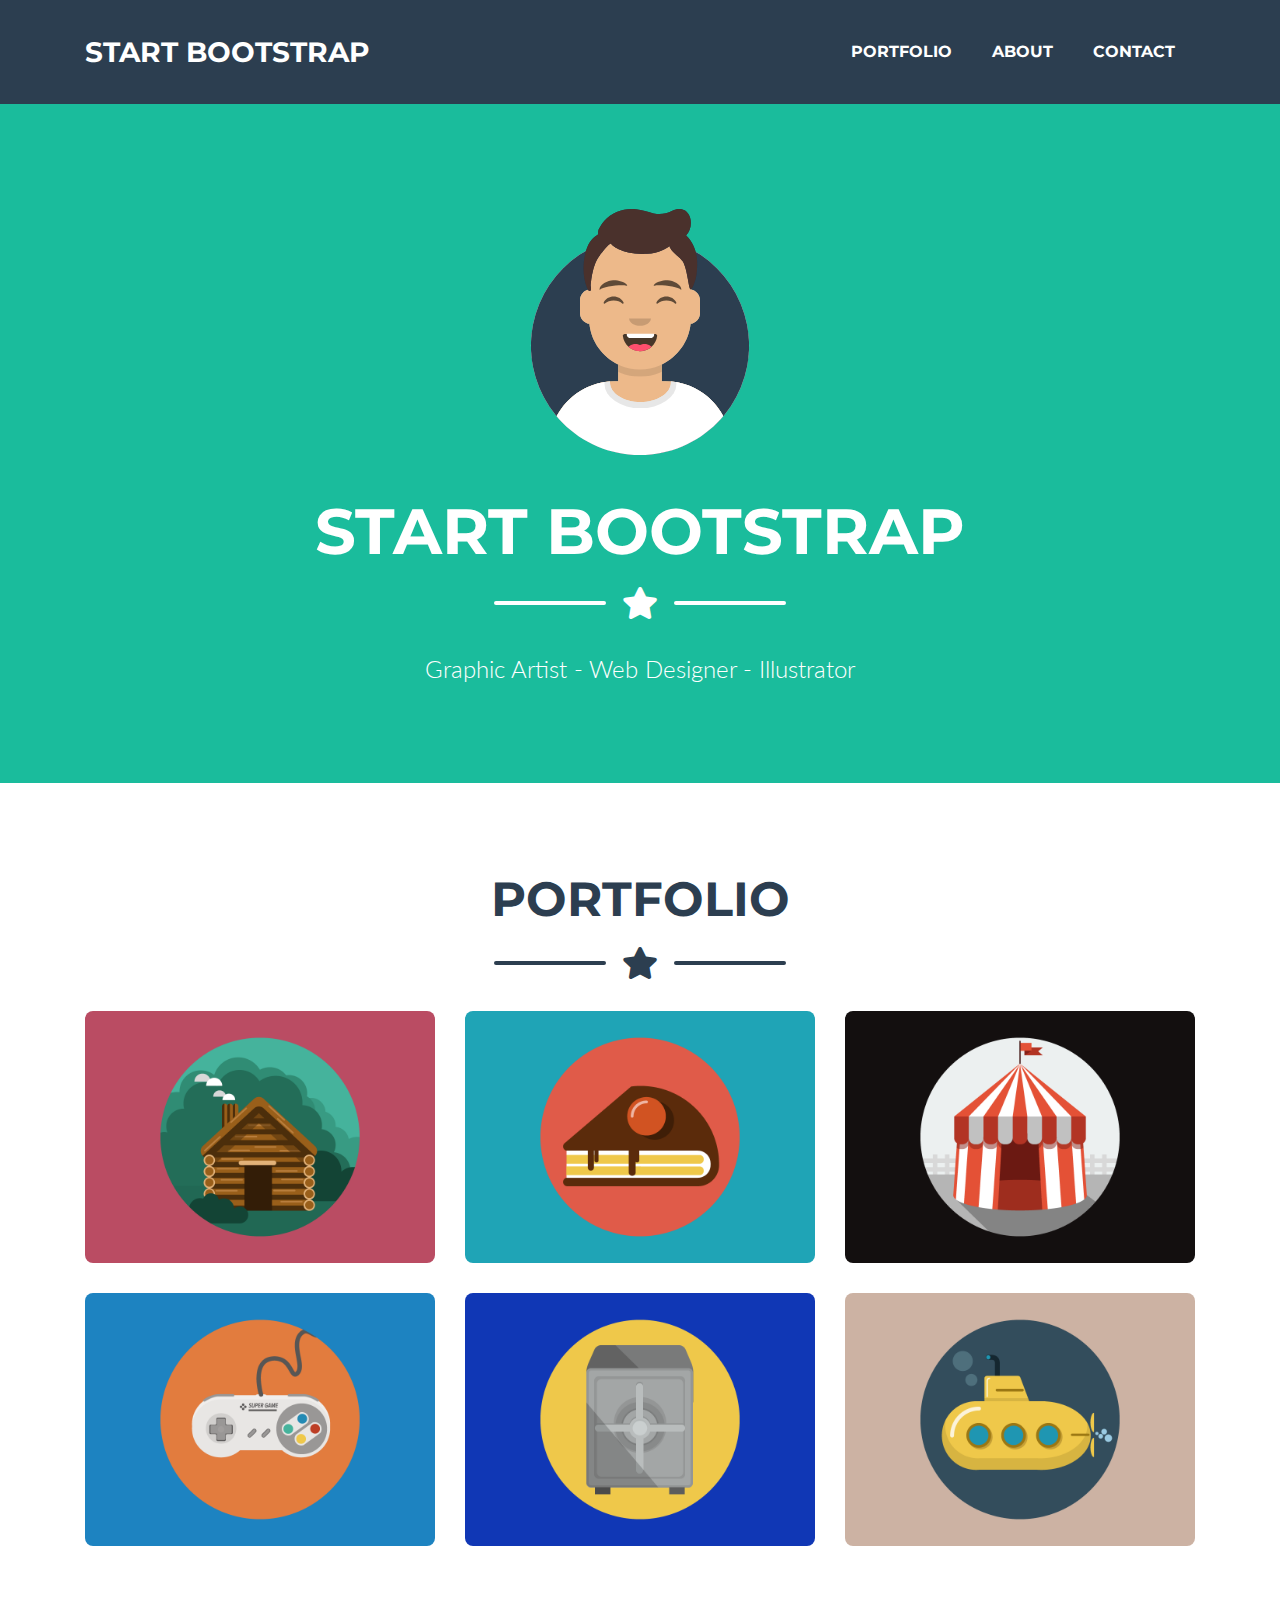
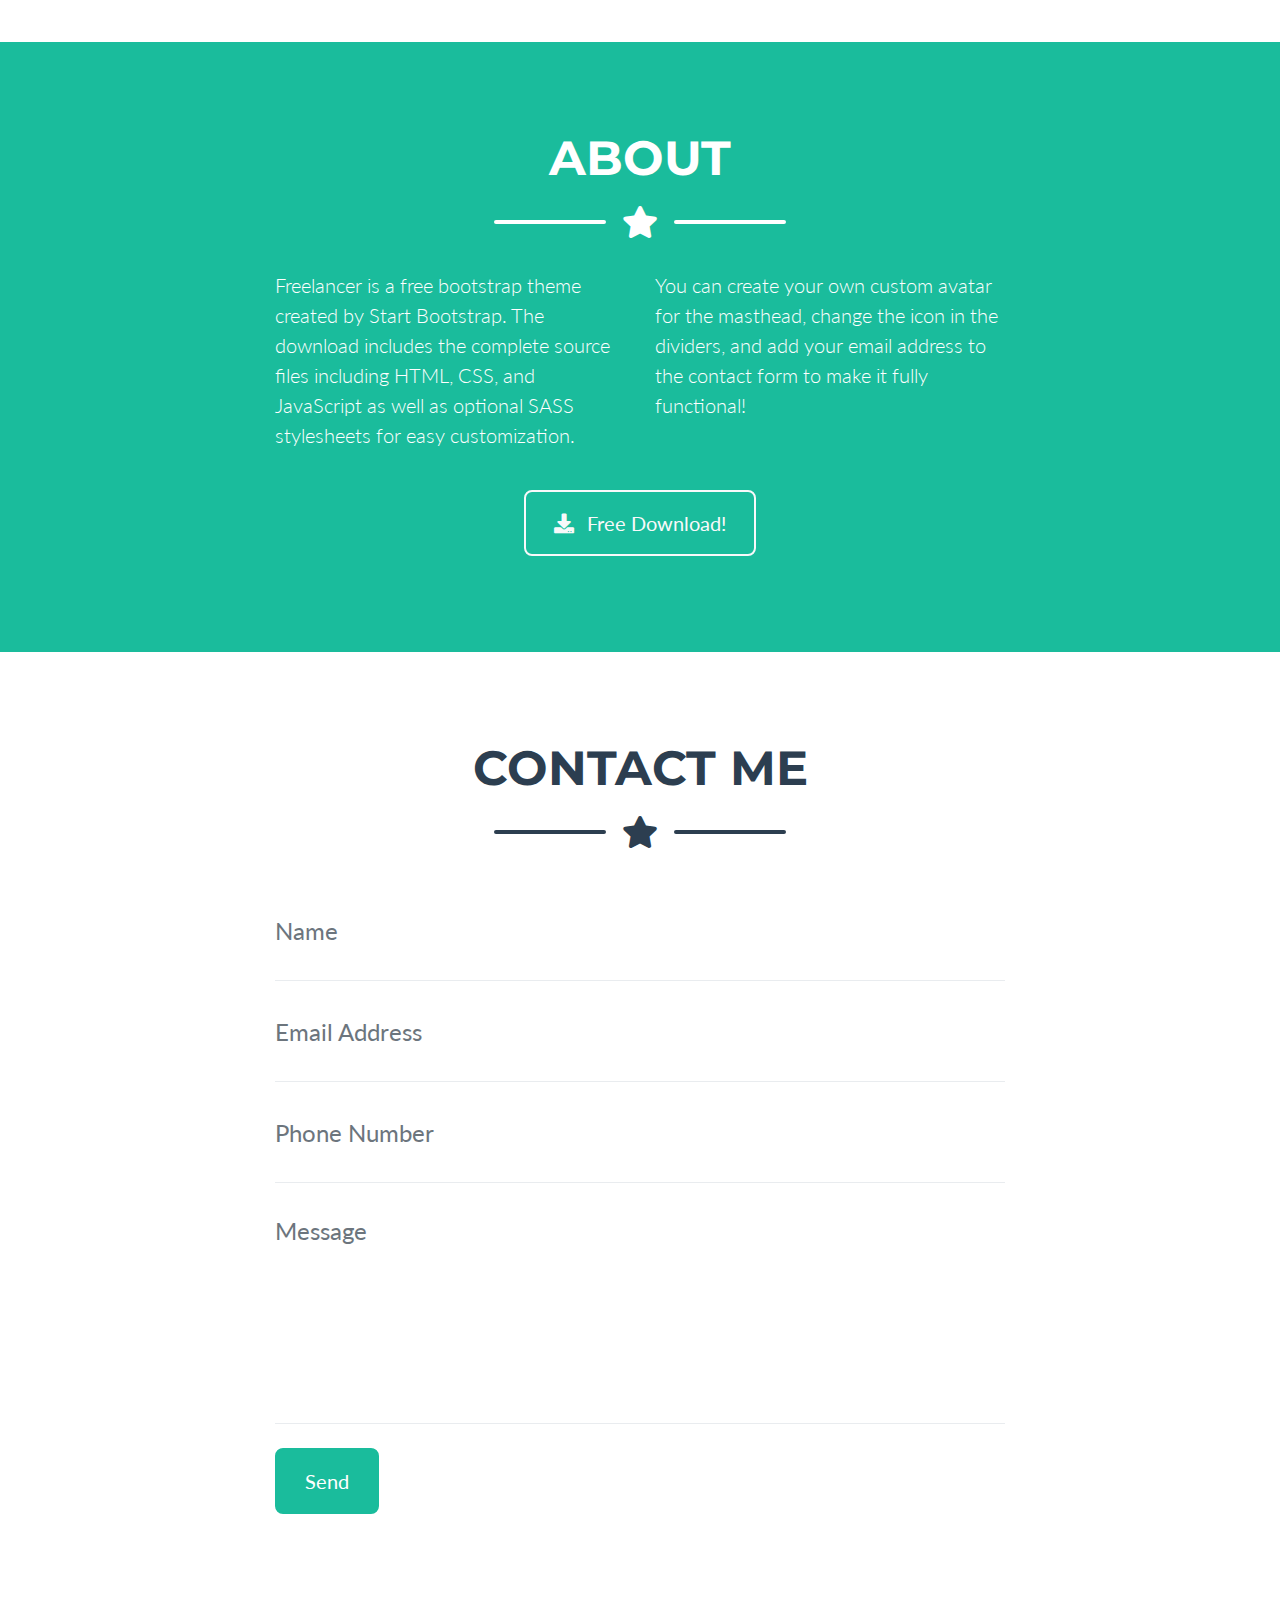
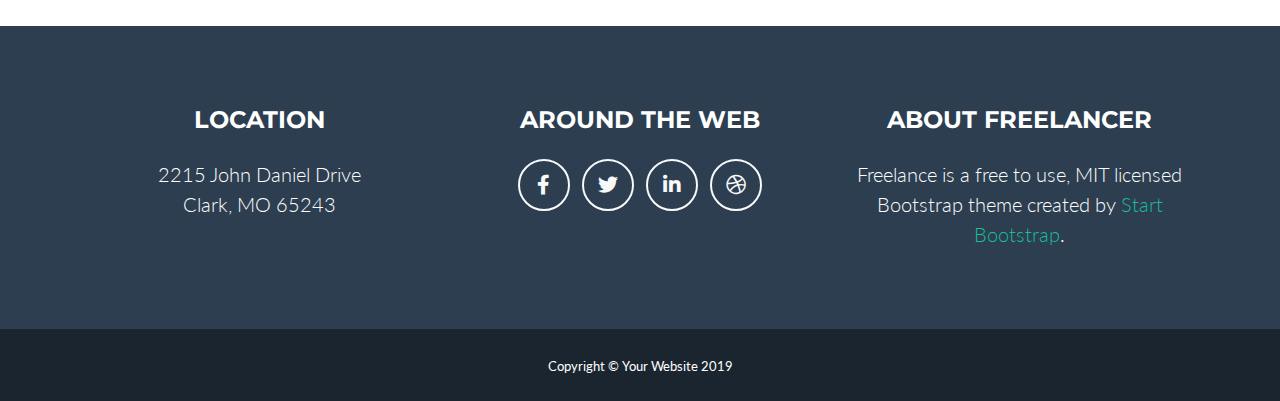
<file: startbootstrap-freelancer-gh-pages/index.html>
<!DOCTYPE html>
<html lang="en">

<head>

  <meta charset="utf-8">
  <meta name="viewport" content="width=device-width, initial-scale=1, shrink-to-fit=no">
  <meta name="description" content="">
  <meta name="author" content="">

  <title>Freelancer - Start Bootstrap Theme</title>

  <!-- Custom fonts for this theme -->
  <link href="vendor/fontawesome-free/css/all.min.css" rel="stylesheet" type="text/css">
  <link href="https://fonts.googleapis.com/css?family=Montserrat:400,700" rel="stylesheet" type="text/css">
  <link href="https://fonts.googleapis.com/css?family=Lato:400,700,400italic,700italic" rel="stylesheet" type="text/css">

  <!-- Theme CSS -->
  <link href="css/freelancer.min.css" rel="stylesheet">

</head>

<body id="page-top">

  <!-- Navigation -->
  <nav class="navbar navbar-expand-lg bg-secondary text-uppercase fixed-top" id="mainNav">
    <div class="container">
      <a class="navbar-brand js-scroll-trigger" href="#page-top">Start Bootstrap</a>
      <button class="navbar-toggler navbar-toggler-right text-uppercase font-weight-bold bg-primary text-white rounded" type="button" data-toggle="collapse" data-target="#navbarResponsive" aria-controls="navbarResponsive" aria-expanded="false" aria-label="Toggle navigation">
        Menu
        <i class="fas fa-bars"></i>
      </button>
      <div class="collapse navbar-collapse" id="navbarResponsive">
        <ul class="navbar-nav ml-auto">
          <li class="nav-item mx-0 mx-lg-1">
            <a class="nav-link py-3 px-0 px-lg-3 rounded js-scroll-trigger" href="#portfolio">Portfolio</a>
          </li>
          <li class="nav-item mx-0 mx-lg-1">
            <a class="nav-link py-3 px-0 px-lg-3 rounded js-scroll-trigger" href="#about">About</a>
          </li>
          <li class="nav-item mx-0 mx-lg-1">
            <a class="nav-link py-3 px-0 px-lg-3 rounded js-scroll-trigger" href="#contact">Contact</a>
          </li>
        </ul>
      </div>
    </div>
  </nav>

  <!-- Masthead -->
  <header class="masthead bg-primary text-white text-center">
    <div class="container d-flex align-items-center flex-column">

      <!-- Masthead Avatar Image -->
      <img class="masthead-avatar mb-5" src="img/avataaars.svg" alt="">

      <!-- Masthead Heading -->
      <h1 class="masthead-heading text-uppercase mb-0">Start Bootstrap</h1>

      <!-- Icon Divider -->
      <div class="divider-custom divider-light">
        <div class="divider-custom-line"></div>
        <div class="divider-custom-icon">
          <i class="fas fa-star"></i>
        </div>
        <div class="divider-custom-line"></div>
      </div>

      <!-- Masthead Subheading -->
      <p class="masthead-subheading font-weight-light mb-0">Graphic Artist - Web Designer - Illustrator</p>

    </div>
  </header>

  <!-- Portfolio Section -->
  <section class="page-section portfolio" id="portfolio">
    <div class="container">

      <!-- Portfolio Section Heading -->
      <h2 class="page-section-heading text-center text-uppercase text-secondary mb-0">Portfolio</h2>

      <!-- Icon Divider -->
      <div class="divider-custom">
        <div class="divider-custom-line"></div>
        <div class="divider-custom-icon">
          <i class="fas fa-star"></i>
        </div>
        <div class="divider-custom-line"></div>
      </div>

      <!-- Portfolio Grid Items -->
      <div class="row">

        <!-- Portfolio Item 1 -->
        <div class="col-md-6 col-lg-4">
          <div class="portfolio-item mx-auto" data-toggle="modal" data-target="#portfolioModal1">
            <div class="portfolio-item-caption d-flex align-items-center justify-content-center h-100 w-100">
              <div class="portfolio-item-caption-content text-center text-white">
                <i class="fas fa-plus fa-3x"></i>
              </div>
            </div>
            <img class="img-fluid" src="img/portfolio/cabin.png" alt="">
          </div>
        </div>

        <!-- Portfolio Item 2 -->
        <div class="col-md-6 col-lg-4">
          <div class="portfolio-item mx-auto" data-toggle="modal" data-target="#portfolioModal2">
            <div class="portfolio-item-caption d-flex align-items-center justify-content-center h-100 w-100">
              <div class="portfolio-item-caption-content text-center text-white">
                <i class="fas fa-plus fa-3x"></i>
              </div>
            </div>
            <img class="img-fluid" src="img/portfolio/cake.png" alt="">
          </div>
        </div>

        <!-- Portfolio Item 3 -->
        <div class="col-md-6 col-lg-4">
          <div class="portfolio-item mx-auto" data-toggle="modal" data-target="#portfolioModal3">
            <div class="portfolio-item-caption d-flex align-items-center justify-content-center h-100 w-100">
              <div class="portfolio-item-caption-content text-center text-white">
                <i class="fas fa-plus fa-3x"></i>
              </div>
            </div>
            <img class="img-fluid" src="img/portfolio/circus.png" alt="">
          </div>
        </div>

        <!-- Portfolio Item 4 -->
        <div class="col-md-6 col-lg-4">
          <div class="portfolio-item mx-auto" data-toggle="modal" data-target="#portfolioModal4">
            <div class="portfolio-item-caption d-flex align-items-center justify-content-center h-100 w-100">
              <div class="portfolio-item-caption-content text-center text-white">
                <i class="fas fa-plus fa-3x"></i>
              </div>
            </div>
            <img class="img-fluid" src="img/portfolio/game.png" alt="">
          </div>
        </div>

        <!-- Portfolio Item 5 -->
        <div class="col-md-6 col-lg-4">
          <div class="portfolio-item mx-auto" data-toggle="modal" data-target="#portfolioModal5">
            <div class="portfolio-item-caption d-flex align-items-center justify-content-center h-100 w-100">
              <div class="portfolio-item-caption-content text-center text-white">
                <i class="fas fa-plus fa-3x"></i>
              </div>
            </div>
            <img class="img-fluid" src="img/portfolio/safe.png" alt="">
          </div>
        </div>

        <!-- Portfolio Item 6 -->
        <div class="col-md-6 col-lg-4">
          <div class="portfolio-item mx-auto" data-toggle="modal" data-target="#portfolioModal6">
            <div class="portfolio-item-caption d-flex align-items-center justify-content-center h-100 w-100">
              <div class="portfolio-item-caption-content text-center text-white">
                <i class="fas fa-plus fa-3x"></i>
              </div>
            </div>
            <img class="img-fluid" src="img/portfolio/submarine.png" alt="">
          </div>
        </div>

      </div>
      <!-- /.row -->

    </div>
  </section>

  <!-- About Section -->
  <section class="page-section bg-primary text-white mb-0" id="about">
    <div class="container">

      <!-- About Section Heading -->
      <h2 class="page-section-heading text-center text-uppercase text-white">About</h2>

      <!-- Icon Divider -->
      <div class="divider-custom divider-light">
        <div class="divider-custom-line"></div>
        <div class="divider-custom-icon">
          <i class="fas fa-star"></i>
        </div>
        <div class="divider-custom-line"></div>
      </div>

      <!-- About Section Content -->
      <div class="row">
        <div class="col-lg-4 ml-auto">
          <p class="lead">Freelancer is a free bootstrap theme created by Start Bootstrap. The download includes the complete source files including HTML, CSS, and JavaScript as well as optional SASS stylesheets for easy customization.</p>
        </div>
        <div class="col-lg-4 mr-auto">
          <p class="lead">You can create your own custom avatar for the masthead, change the icon in the dividers, and add your email address to the contact form to make it fully functional!</p>
        </div>
      </div>

      <!-- About Section Button -->
      <div class="text-center mt-4">
        <a class="btn btn-xl btn-outline-light" href="https://startbootstrap.com/themes/freelancer/">
          <i class="fas fa-download mr-2"></i>
          Free Download!
        </a>
      </div>

    </div>
  </section>

  <!-- Contact Section -->
  <section class="page-section" id="contact">
    <div class="container">

      <!-- Contact Section Heading -->
      <h2 class="page-section-heading text-center text-uppercase text-secondary mb-0">Contact Me</h2>

      <!-- Icon Divider -->
      <div class="divider-custom">
        <div class="divider-custom-line"></div>
        <div class="divider-custom-icon">
          <i class="fas fa-star"></i>
        </div>
        <div class="divider-custom-line"></div>
      </div>

      <!-- Contact Section Form -->
      <div class="row">
        <div class="col-lg-8 mx-auto">
          <!-- To configure the contact form email address, go to mail/contact_me.php and update the email address in the PHP file on line 19. -->
          <form name="sentMessage" id="contactForm" novalidate="novalidate">
            <div class="control-group">
              <div class="form-group floating-label-form-group controls mb-0 pb-2">
                <label>Name</label>
                <input class="form-control" id="name" type="text" placeholder="Name" required="required" data-validation-required-message="Please enter your name.">
                <p class="help-block text-danger"></p>
              </div>
            </div>
            <div class="control-group">
              <div class="form-group floating-label-form-group controls mb-0 pb-2">
                <label>Email Address</label>
                <input class="form-control" id="email" type="email" placeholder="Email Address" required="required" data-validation-required-message="Please enter your email address.">
                <p class="help-block text-danger"></p>
              </div>
            </div>
            <div class="control-group">
              <div class="form-group floating-label-form-group controls mb-0 pb-2">
                <label>Phone Number</label>
                <input class="form-control" id="phone" type="tel" placeholder="Phone Number" required="required" data-validation-required-message="Please enter your phone number.">
                <p class="help-block text-danger"></p>
              </div>
            </div>
            <div class="control-group">
              <div class="form-group floating-label-form-group controls mb-0 pb-2">
                <label>Message</label>
                <textarea class="form-control" id="message" rows="5" placeholder="Message" required="required" data-validation-required-message="Please enter a message."></textarea>
                <p class="help-block text-danger"></p>
              </div>
            </div>
            <br>
            <div id="success"></div>
            <div class="form-group">
              <button type="submit" class="btn btn-primary btn-xl" id="sendMessageButton">Send</button>
            </div>
          </form>
        </div>
      </div>

    </div>
  </section>

  <!-- Footer -->
  <footer class="footer text-center">
    <div class="container">
      <div class="row">

        <!-- Footer Location -->
        <div class="col-lg-4 mb-5 mb-lg-0">
          <h4 class="text-uppercase mb-4">Location</h4>
          <p class="lead mb-0">2215 John Daniel Drive
            <br>Clark, MO 65243</p>
        </div>

        <!-- Footer Social Icons -->
        <div class="col-lg-4 mb-5 mb-lg-0">
          <h4 class="text-uppercase mb-4">Around the Web</h4>
          <a class="btn btn-outline-light btn-social mx-1" href="#">
            <i class="fab fa-fw fa-facebook-f"></i>
          </a>
          <a class="btn btn-outline-light btn-social mx-1" href="#">
            <i class="fab fa-fw fa-twitter"></i>
          </a>
          <a class="btn btn-outline-light btn-social mx-1" href="#">
            <i class="fab fa-fw fa-linkedin-in"></i>
          </a>
          <a class="btn btn-outline-light btn-social mx-1" href="#">
            <i class="fab fa-fw fa-dribbble"></i>
          </a>
        </div>

        <!-- Footer About Text -->
        <div class="col-lg-4">
          <h4 class="text-uppercase mb-4">About Freelancer</h4>
          <p class="lead mb-0">Freelance is a free to use, MIT licensed Bootstrap theme created by
            <a href="http://startbootstrap.com">Start Bootstrap</a>.</p>
        </div>

      </div>
    </div>
  </footer>

  <!-- Copyright Section -->
  <section class="copyright py-4 text-center text-white">
    <div class="container">
      <small>Copyright &copy; Your Website 2019</small>
    </div>
  </section>

  <!-- Scroll to Top Button (Only visible on small and extra-small screen sizes) -->
  <div class="scroll-to-top d-lg-none position-fixed ">
    <a class="js-scroll-trigger d-block text-center text-white rounded" href="#page-top">
      <i class="fa fa-chevron-up"></i>
    </a>
  </div>

  <!-- Portfolio Modals -->

  <!-- Portfolio Modal 1 -->
  <div class="portfolio-modal modal fade" id="portfolioModal1" tabindex="-1" role="dialog" aria-labelledby="portfolioModal1Label" aria-hidden="true">
    <div class="modal-dialog modal-xl" role="document">
      <div class="modal-content">
        <button type="button" class="close" data-dismiss="modal" aria-label="Close">
          <span aria-hidden="true">
            <i class="fas fa-times"></i>
          </span>
        </button>
        <div class="modal-body text-center">
          <div class="container">
            <div class="row justify-content-center">
              <div class="col-lg-8">
                <!-- Portfolio Modal - Title -->
                <h2 class="portfolio-modal-title text-secondary text-uppercase mb-0">Log Cabin</h2>
                <!-- Icon Divider -->
                <div class="divider-custom">
                  <div class="divider-custom-line"></div>
                  <div class="divider-custom-icon">
                    <i class="fas fa-star"></i>
                  </div>
                  <div class="divider-custom-line"></div>
                </div>
                <!-- Portfolio Modal - Image -->
                <img class="img-fluid rounded mb-5" src="img/portfolio/cabin.png" alt="">
                <!-- Portfolio Modal - Text -->
                <p class="mb-5">Lorem ipsum dolor sit amet, consectetur adipisicing elit. Mollitia neque assumenda ipsam nihil, molestias magnam, recusandae quos quis inventore quisquam velit asperiores, vitae? Reprehenderit soluta, eos quod consequuntur itaque. Nam.</p>
                <button class="btn btn-primary" href="#" data-dismiss="modal">
                  <i class="fas fa-times fa-fw"></i>
                  Close Window
                </button>
              </div>
            </div>
          </div>
        </div>
      </div>
    </div>
  </div>

  <!-- Portfolio Modal 2 -->
  <div class="portfolio-modal modal fade" id="portfolioModal2" tabindex="-1" role="dialog" aria-labelledby="portfolioModal2Label" aria-hidden="true">
    <div class="modal-dialog modal-xl" role="document">
      <div class="modal-content">
        <button type="button" class="close" data-dismiss="modal" aria-label="Close">
          <span aria-hidden="true">
            <i class="fas fa-times"></i>
          </span>
        </button>
        <div class="modal-body text-center">
          <div class="container">
            <div class="row justify-content-center">
              <div class="col-lg-8">
                <!-- Portfolio Modal - Title -->
                <h2 class="portfolio-modal-title text-secondary text-uppercase mb-0">Tasty Cake</h2>
                <!-- Icon Divider -->
                <div class="divider-custom">
                  <div class="divider-custom-line"></div>
                  <div class="divider-custom-icon">
                    <i class="fas fa-star"></i>
                  </div>
                  <div class="divider-custom-line"></div>
                </div>
                <!-- Portfolio Modal - Image -->
                <img class="img-fluid rounded mb-5" src="img/portfolio/cake.png" alt="">
                <!-- Portfolio Modal - Text -->
                <p class="mb-5">Lorem ipsum dolor sit amet, consectetur adipisicing elit. Mollitia neque assumenda ipsam nihil, molestias magnam, recusandae quos quis inventore quisquam velit asperiores, vitae? Reprehenderit soluta, eos quod consequuntur itaque. Nam.</p>
                <button class="btn btn-primary" href="#" data-dismiss="modal">
                  <i class="fas fa-times fa-fw"></i>
                  Close Window
                </button>
              </div>
            </div>
          </div>
        </div>
      </div>
    </div>
  </div>

  <!-- Portfolio Modal 3 -->
  <div class="portfolio-modal modal fade" id="portfolioModal3" tabindex="-1" role="dialog" aria-labelledby="portfolioModal3Label" aria-hidden="true">
    <div class="modal-dialog modal-xl" role="document">
      <div class="modal-content">
        <button type="button" class="close" data-dismiss="modal" aria-label="Close">
          <span aria-hidden="true">
            <i class="fas fa-times"></i>
          </span>
        </button>
        <div class="modal-body text-center">
          <div class="container">
            <div class="row justify-content-center">
              <div class="col-lg-8">
                <!-- Portfolio Modal - Title -->
                <h2 class="portfolio-modal-title text-secondary text-uppercase mb-0">Circus Tent</h2>
                <!-- Icon Divider -->
                <div class="divider-custom">
                  <div class="divider-custom-line"></div>
                  <div class="divider-custom-icon">
                    <i class="fas fa-star"></i>
                  </div>
                  <div class="divider-custom-line"></div>
                </div>
                <!-- Portfolio Modal - Image -->
                <img class="img-fluid rounded mb-5" src="img/portfolio/circus.png" alt="">
                <!-- Portfolio Modal - Text -->
                <p class="mb-5">Lorem ipsum dolor sit amet, consectetur adipisicing elit. Mollitia neque assumenda ipsam nihil, molestias magnam, recusandae quos quis inventore quisquam velit asperiores, vitae? Reprehenderit soluta, eos quod consequuntur itaque. Nam.</p>
                <button class="btn btn-primary" href="#" data-dismiss="modal">
                  <i class="fas fa-times fa-fw"></i>
                  Close Window
                </button>
              </div>
            </div>
          </div>
        </div>
      </div>
    </div>
  </div>

  <!-- Portfolio Modal 4 -->
  <div class="portfolio-modal modal fade" id="portfolioModal4" tabindex="-1" role="dialog" aria-labelledby="portfolioModal4Label" aria-hidden="true">
    <div class="modal-dialog modal-xl" role="document">
      <div class="modal-content">
        <button type="button" class="close" data-dismiss="modal" aria-label="Close">
          <span aria-hidden="true">
            <i class="fas fa-times"></i>
          </span>
        </button>
        <div class="modal-body text-center">
          <div class="container">
            <div class="row justify-content-center">
              <div class="col-lg-8">
                <!-- Portfolio Modal - Title -->
                <h2 class="portfolio-modal-title text-secondary text-uppercase mb-0">Controller</h2>
                <!-- Icon Divider -->
                <div class="divider-custom">
                  <div class="divider-custom-line"></div>
                  <div class="divider-custom-icon">
                    <i class="fas fa-star"></i>
                  </div>
                  <div class="divider-custom-line"></div>
                </div>
                <!-- Portfolio Modal - Image -->
                <img class="img-fluid rounded mb-5" src="img/portfolio/game.png" alt="">
                <!-- Portfolio Modal - Text -->
                <p class="mb-5">Lorem ipsum dolor sit amet, consectetur adipisicing elit. Mollitia neque assumenda ipsam nihil, molestias magnam, recusandae quos quis inventore quisquam velit asperiores, vitae? Reprehenderit soluta, eos quod consequuntur itaque. Nam.</p>
                <button class="btn btn-primary" href="#" data-dismiss="modal">
                  <i class="fas fa-times fa-fw"></i>
                  Close Window
                </button>
              </div>
            </div>
          </div>
        </div>
      </div>
    </div>
  </div>

  <!-- Portfolio Modal 5 -->
  <div class="portfolio-modal modal fade" id="portfolioModal5" tabindex="-1" role="dialog" aria-labelledby="portfolioModal5Label" aria-hidden="true">
    <div class="modal-dialog modal-xl" role="document">
      <div class="modal-content">
        <button type="button" class="close" data-dismiss="modal" aria-label="Close">
          <span aria-hidden="true">
            <i class="fas fa-times"></i>
          </span>
        </button>
        <div class="modal-body text-center">
          <div class="container">
            <div class="row justify-content-center">
              <div class="col-lg-8">
                <!-- Portfolio Modal - Title -->
                <h2 class="portfolio-modal-title text-secondary text-uppercase mb-0">Locked Safe</h2>
                <!-- Icon Divider -->
                <div class="divider-custom">
                  <div class="divider-custom-line"></div>
                  <div class="divider-custom-icon">
                    <i class="fas fa-star"></i>
                  </div>
                  <div class="divider-custom-line"></div>
                </div>
                <!-- Portfolio Modal - Image -->
                <img class="img-fluid rounded mb-5" src="img/portfolio/safe.png" alt="">
                <!-- Portfolio Modal - Text -->
                <p class="mb-5">Lorem ipsum dolor sit amet, consectetur adipisicing elit. Mollitia neque assumenda ipsam nihil, molestias magnam, recusandae quos quis inventore quisquam velit asperiores, vitae? Reprehenderit soluta, eos quod consequuntur itaque. Nam.</p>
                <button class="btn btn-primary" href="#" data-dismiss="modal">
                  <i class="fas fa-times fa-fw"></i>
                  Close Window
                </button>
              </div>
            </div>
          </div>
        </div>
      </div>
    </div>
  </div>

  <!-- Portfolio Modal 6 -->
  <div class="portfolio-modal modal fade" id="portfolioModal6" tabindex="-1" role="dialog" aria-labelledby="portfolioModal6Label" aria-hidden="true">
    <div class="modal-dialog modal-xl" role="document">
      <div class="modal-content">
        <button type="button" class="close" data-dismiss="modal" aria-label="Close">
          <span aria-hidden="true">
            <i class="fas fa-times"></i>
          </span>
        </button>
        <div class="modal-body text-center">
          <div class="container">
            <div class="row justify-content-center">
              <div class="col-lg-8">
                <!-- Portfolio Modal - Title -->
                <h2 class="portfolio-modal-title text-secondary text-uppercase mb-0">Submarine</h2>
                <!-- Icon Divider -->
                <div class="divider-custom">
                  <div class="divider-custom-line"></div>
                  <div class="divider-custom-icon">
                    <i class="fas fa-star"></i>
                  </div>
                  <div class="divider-custom-line"></div>
                </div>
                <!-- Portfolio Modal - Image -->
                <img class="img-fluid rounded mb-5" src="img/portfolio/submarine.png" alt="">
                <!-- Portfolio Modal - Text -->
                <p class="mb-5">Lorem ipsum dolor sit amet, consectetur adipisicing elit. Mollitia neque assumenda ipsam nihil, molestias magnam, recusandae quos quis inventore quisquam velit asperiores, vitae? Reprehenderit soluta, eos quod consequuntur itaque. Nam.</p>
                <button class="btn btn-primary" href="#" data-dismiss="modal">
                  <i class="fas fa-times fa-fw"></i>
                  Close Window
                </button>
              </div>
            </div>
          </div>
        </div>
      </div>
    </div>
  </div>

  <!-- Bootstrap core JavaScript -->
  <script src="vendor/jquery/jquery.min.js"></script>
  <script src="vendor/bootstrap/js/bootstrap.bundle.min.js"></script>

  <!-- Plugin JavaScript -->
  <script src="vendor/jquery-easing/jquery.easing.min.js"></script>

  <!-- Contact Form JavaScript -->
  <script src="js/jqBootstrapValidation.js"></script>
  <script src="js/contact_me.js"></script>

  <!-- Custom scripts for this template -->
  <script src="js/freelancer.min.js"></script>

</body>

</html>
</file>
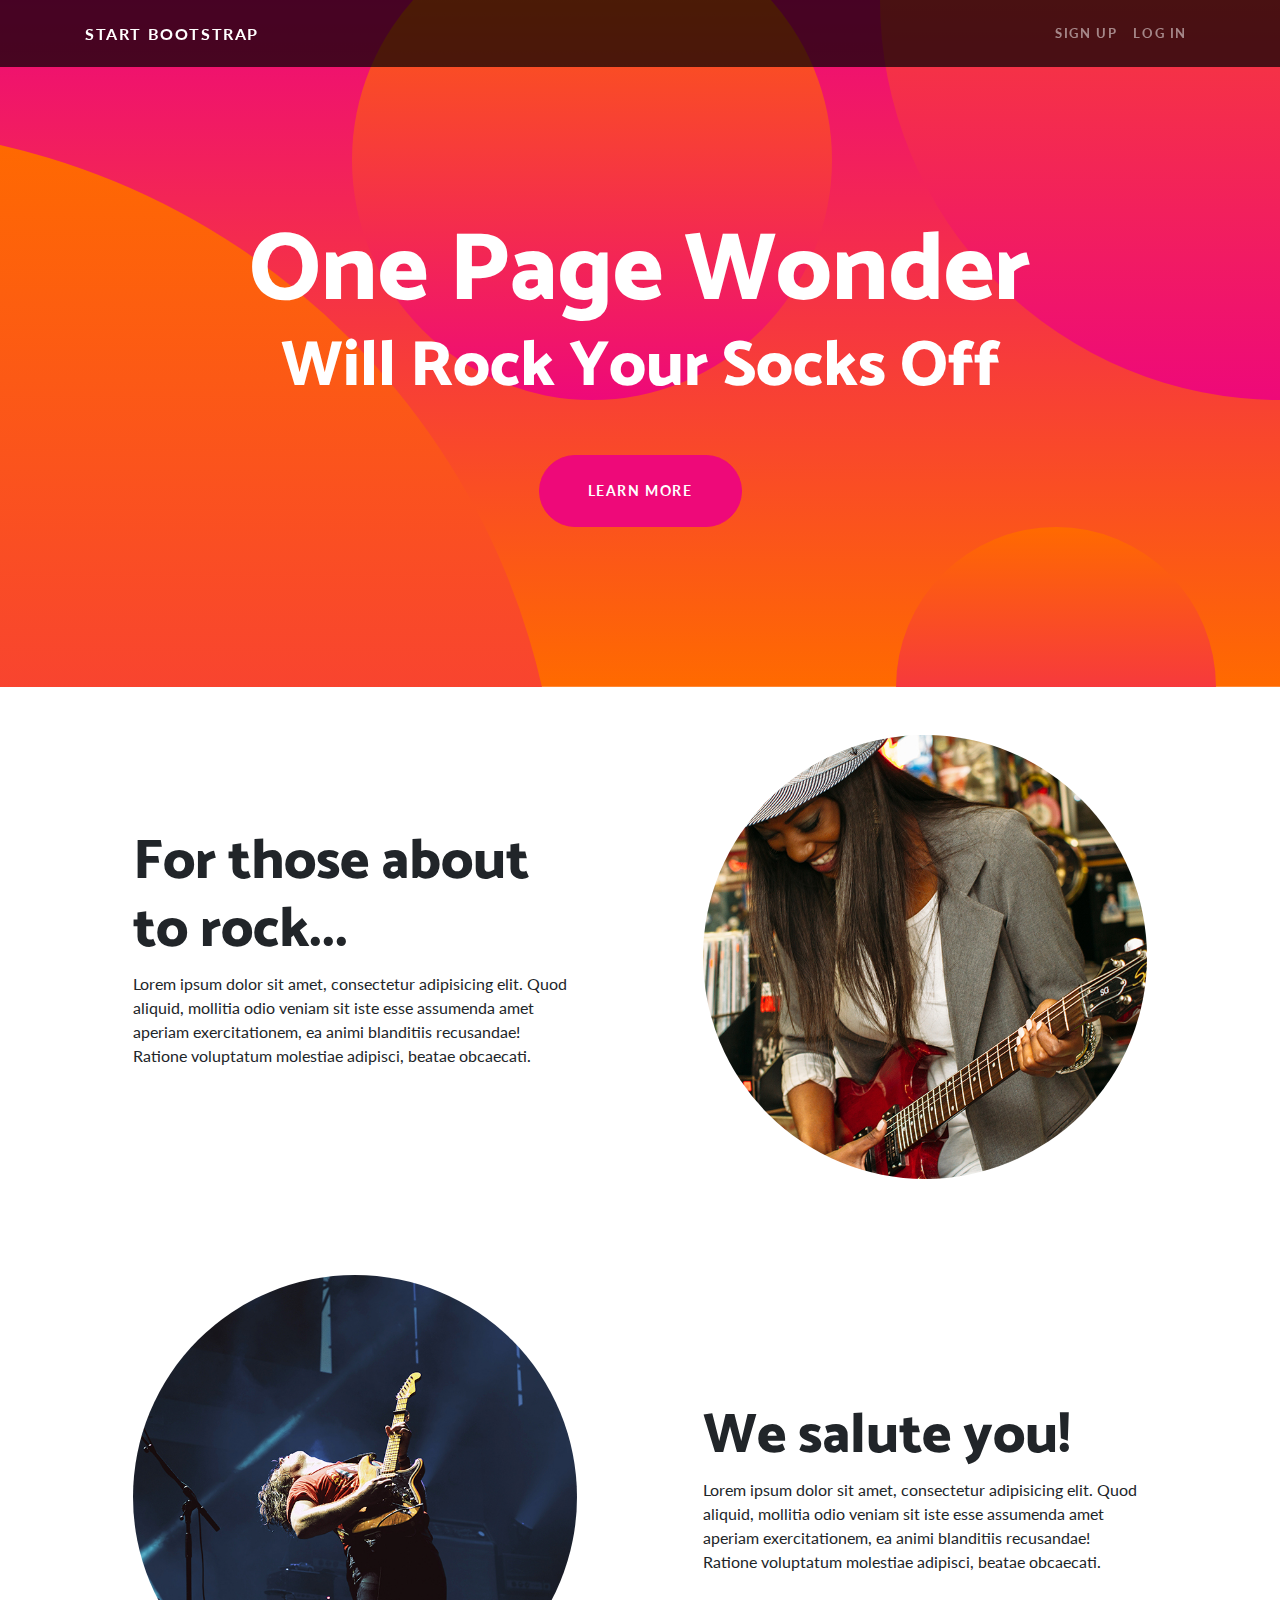
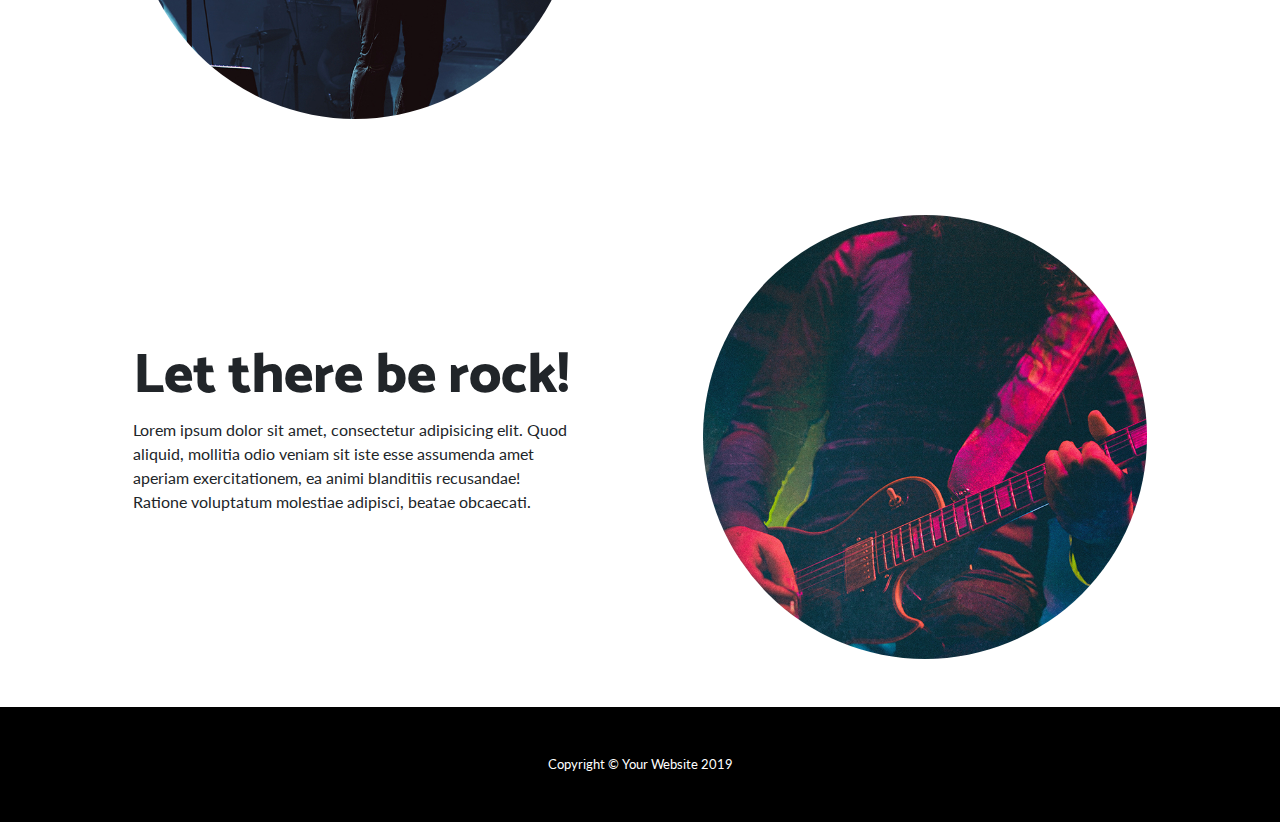
<file: startbootstrap-one-page-wonder-gh-pages/index.html>
<!DOCTYPE html>
<html lang="en">

<head>

  <meta charset="utf-8">
  <meta name="viewport" content="width=device-width, initial-scale=1, shrink-to-fit=no">
  <meta name="description" content="">
  <meta name="author" content="">

  <title>One Page Wonder - Start Bootstrap Template</title>

  <!-- Bootstrap core CSS -->
  <link href="vendor/bootstrap/css/bootstrap.min.css" rel="stylesheet">

  <!-- Custom fonts for this template -->
  <link href="https://fonts.googleapis.com/css?family=Catamaran:100,200,300,400,500,600,700,800,900" rel="stylesheet">
  <link href="https://fonts.googleapis.com/css?family=Lato:100,100i,300,300i,400,400i,700,700i,900,900i" rel="stylesheet">

  <!-- Custom styles for this template -->
  <link href="css/one-page-wonder.min.css" rel="stylesheet">

</head>

<body>

  <!-- Navigation -->
  <nav class="navbar navbar-expand-lg navbar-dark navbar-custom fixed-top">
    <div class="container">
      <a class="navbar-brand" href="#">Start Bootstrap</a>
      <button class="navbar-toggler" type="button" data-toggle="collapse" data-target="#navbarResponsive" aria-controls="navbarResponsive" aria-expanded="false" aria-label="Toggle navigation">
        <span class="navbar-toggler-icon"></span>
      </button>
      <div class="collapse navbar-collapse" id="navbarResponsive">
        <ul class="navbar-nav ml-auto">
          <li class="nav-item">
            <a class="nav-link" href="#">Sign Up</a>
          </li>
          <li class="nav-item">
            <a class="nav-link" href="#">Log In</a>
          </li>
        </ul>
      </div>
    </div>
  </nav>

  <header class="masthead text-center text-white">
    <div class="masthead-content">
      <div class="container">
        <h1 class="masthead-heading mb-0">One Page Wonder</h1>
        <h2 class="masthead-subheading mb-0">Will Rock Your Socks Off</h2>
        <a href="#" class="btn btn-primary btn-xl rounded-pill mt-5">Learn More</a>
      </div>
    </div>
    <div class="bg-circle-1 bg-circle"></div>
    <div class="bg-circle-2 bg-circle"></div>
    <div class="bg-circle-3 bg-circle"></div>
    <div class="bg-circle-4 bg-circle"></div>
  </header>

  <section>
    <div class="container">
      <div class="row align-items-center">
        <div class="col-lg-6 order-lg-2">
          <div class="p-5">
            <img class="img-fluid rounded-circle" src="img/01.jpg" alt="">
          </div>
        </div>
        <div class="col-lg-6 order-lg-1">
          <div class="p-5">
            <h2 class="display-4">For those about to rock...</h2>
            <p>Lorem ipsum dolor sit amet, consectetur adipisicing elit. Quod aliquid, mollitia odio veniam sit iste esse assumenda amet aperiam exercitationem, ea animi blanditiis recusandae! Ratione voluptatum molestiae adipisci, beatae obcaecati.</p>
          </div>
        </div>
      </div>
    </div>
  </section>

  <section>
    <div class="container">
      <div class="row align-items-center">
        <div class="col-lg-6">
          <div class="p-5">
            <img class="img-fluid rounded-circle" src="img/02.jpg" alt="">
          </div>
        </div>
        <div class="col-lg-6">
          <div class="p-5">
            <h2 class="display-4">We salute you!</h2>
            <p>Lorem ipsum dolor sit amet, consectetur adipisicing elit. Quod aliquid, mollitia odio veniam sit iste esse assumenda amet aperiam exercitationem, ea animi blanditiis recusandae! Ratione voluptatum molestiae adipisci, beatae obcaecati.</p>
          </div>
        </div>
      </div>
    </div>
  </section>

  <section>
    <div class="container">
      <div class="row align-items-center">
        <div class="col-lg-6 order-lg-2">
          <div class="p-5">
            <img class="img-fluid rounded-circle" src="img/03.jpg" alt="">
          </div>
        </div>
        <div class="col-lg-6 order-lg-1">
          <div class="p-5">
            <h2 class="display-4">Let there be rock!</h2>
            <p>Lorem ipsum dolor sit amet, consectetur adipisicing elit. Quod aliquid, mollitia odio veniam sit iste esse assumenda amet aperiam exercitationem, ea animi blanditiis recusandae! Ratione voluptatum molestiae adipisci, beatae obcaecati.</p>
          </div>
        </div>
      </div>
    </div>
  </section>

  <!-- Footer -->
  <footer class="py-5 bg-black">
    <div class="container">
      <p class="m-0 text-center text-white small">Copyright &copy; Your Website 2019</p>
    </div>
    <!-- /.container -->
  </footer>

  <!-- Bootstrap core JavaScript -->
  <script src="vendor/jquery/jquery.min.js"></script>
  <script src="vendor/bootstrap/js/bootstrap.bundle.min.js"></script>

</body>

</html>
</file>
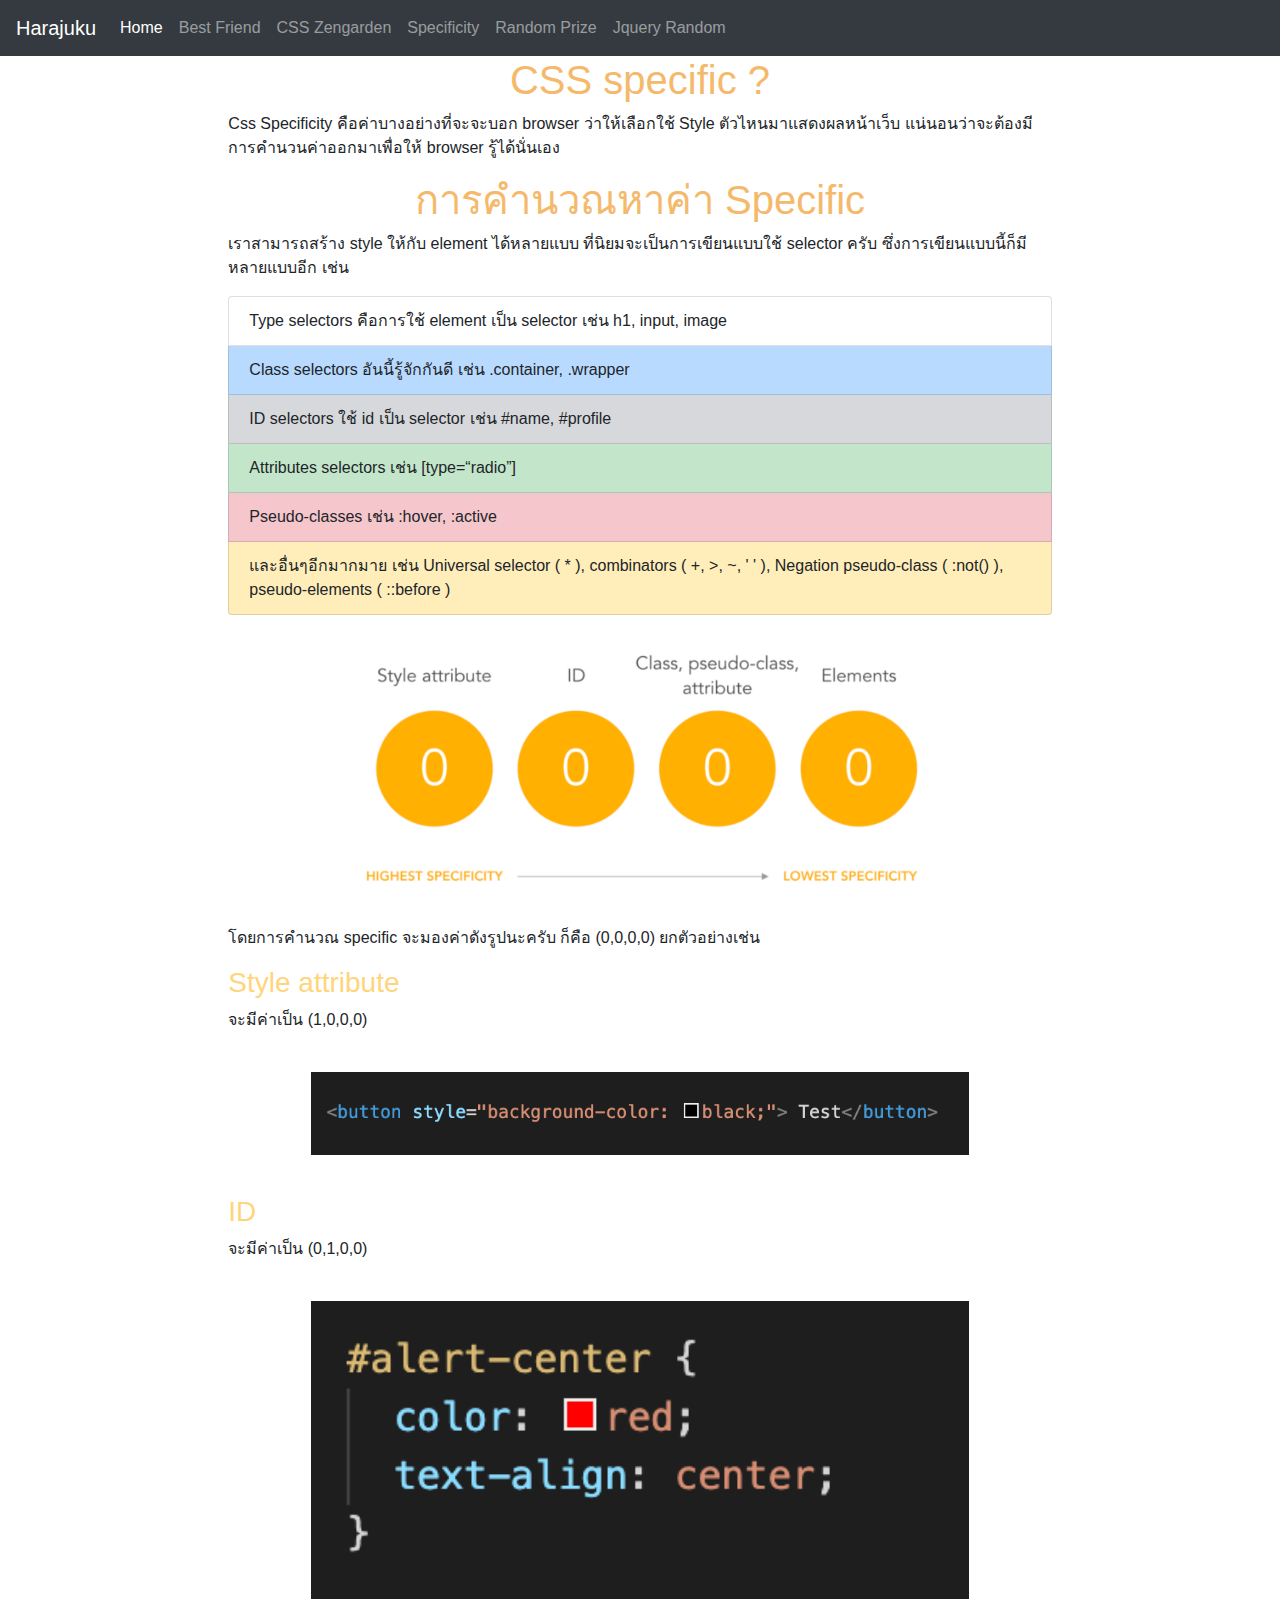
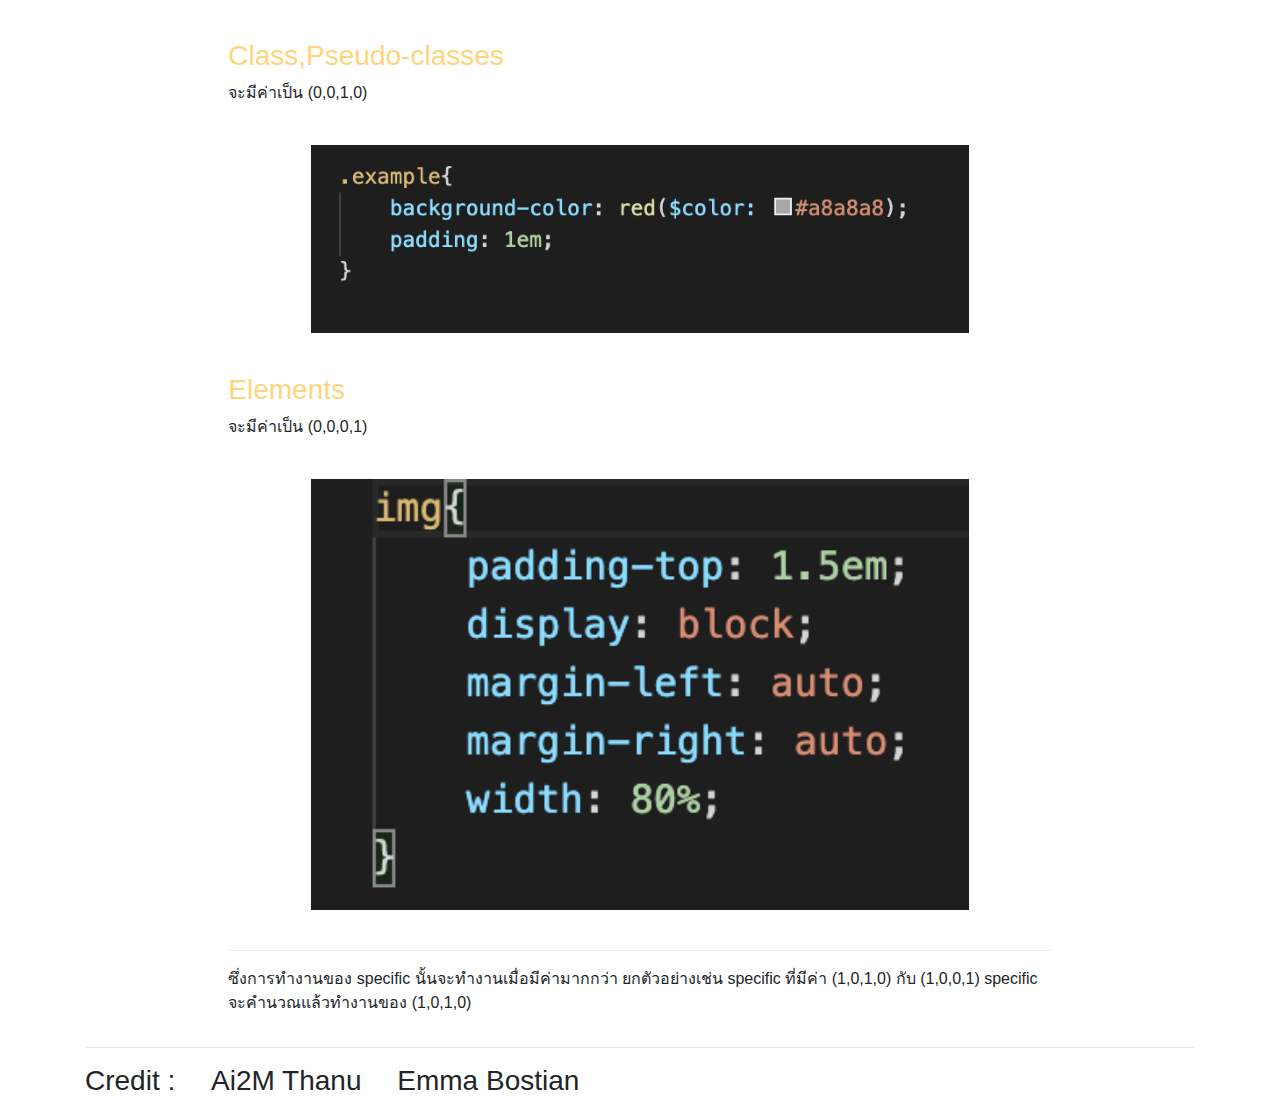
<file: specific.html>
<!DOCTYPE html>
<html lang="en">
<head>
  <link rel="stylesheet" href="public/bootstrap-4.4.1-dist/css/bootstrap.min.css">
  <link rel="stylesheet" href="public/css/specific.css">
  <meta charset="UTF-8">
  <meta name="viewport" content="width=device-width, initial-scale=1.0">
  <meta http-equiv="X-UA-Compatible" content="ie=edge">

  <script src="https://ajax.googleapis.com/ajax/libs/jquery/3.4.1/jquery.min.js"></script>
  <script src="https://maxcdn.bootstrapcdn.com/bootstrap/3.4.1/js/bootstrap.min.js"></script>
  <title>CSS Specific</title>
</head>
<body>
    <nav class="navbar sticky-top navbar-expand-lg navbar-dark bg-dark img-fluid banner" alt="Responsive image">
      
      <a class="navbar-brand">Harajuku</a>
      <button class="navbar-toggler" type="button" data-toggle="collapse" data-target="#navbarNavAltMarkup" aria-controls="navbarNavAltMarkup" aria-expanded="false" aria-label="Toggle navigation">
        <span class="navbar-toggler-icon"></span>
      </button>
      <div class="collapse navbar-collapse" id="navbarNavAltMarkup">
        <div class="navbar-nav">
          <a class="nav-item nav-link active" href="index.html">Home </a>
          <a class="nav-item nav-link" href="best_friend.html">Best Friend</a>
          <a class="nav-item nav-link" href="css.html">CSS Zengarden</a>
          <a class="nav-item nav-link" href="specific.html">Specificity</a>
          <a class="nav-item nav-link" href="random_prize.html">Random Prize</a>
          <a class="nav-item nav-link" href="jquery101.html">Jquery Random</a>


        </div>
      </div>
    </nav>
  <div>
      
  <div class="container-fluid text-center">    
    <div class="row content">
      <div class="col-sm-2 ">
      </div>
      <div class="col-sm-8 text-left " id="head"> 
        <h1>CSS specific ?</h1>
        <p>Css Specificity คือค่าบางอย่างที่จะจะบอก browser ว่าให้เลือกใช้ Style ตัวไหนมาแสดงผลหน้าเว็บ แน่นอนว่าจะต้องมีการคำนวนค่าออกมาเพื่อให้ browser รู้ได้นั่นเอง</p>
        <h1>การคำนวณหาค่า Specific</h1>
        <p>เราสามารถสร้าง style ให้กับ element ได้หลายแบบ ที่นิยมจะเป็นการเขียนแบบใช้ selector ครับ ซึ่งการเขียนแบบนี้ก็มีหลายแบบอีก เช่น</p>
        <div class="list-group">
          <a  class="list-group-item list-group-item-active">Type selectors คือการใช้ element เป็น selector เช่น h1, input, image</a>
          <a class="list-group-item list-group-item-primary">Class selectors อันนี้รู้จักกันดี เช่น .container, .wrapper</a>
          <a class="list-group-item list-group-item-secondary">ID selectors ใช้ id เป็น selector เช่น #name, #profile</a>
          <a  class="list-group-item list-group-item-success">Attributes selectors เช่น [type=“radio”]</a>
          <a class="list-group-item list-group-item-danger">Pseudo-classes เช่น :hover, :active</a>
          <a class="list-group-item list-group-item-warning">และอื่นๆอีกมากมาย เช่น Universal selector ( * ), combinators ( +, >, ~, ' ' ), Negation pseudo-class ( :not() ), pseudo-elements ( ::before )</a>
        </div>
        <img src="img/example.png" class="center" alt="">
        <p>โดยการคำนวณ specific จะมองค่าดังรูปนะครับ ก็คือ (0,0,0,0) ยกตัวอย่างเช่น</p>
        <h3>Style attribute</h3>
        <p>จะมีค่าเป็น (1,0,0,0)</p>
        <p> <img src="img/example1.png" ></p>
        <h3>ID</h3>
        <p>จะมีค่าเป็น (0,1,0,0)</p>
        <p> <img src="img/example2.png" ></p>
        <h3>Class,Pseudo-classes</h3>
        <p>จะมีค่าเป็น (0,0,1,0)</p>
        <p> <img src="img/example3.png" ></p>
        <h3>Elements</h3>
        <p>จะมีค่าเป็น (0,0,0,1)</p>
        <p> <img src="img/example4.png" ></p>
        <hr>

        <p>ซึ่งการทำงานของ specific นั้นจะทำงานเมื่อมีค่ามากกว่า ยกตัวอย่างเช่น specific ที่มีค่า (1,0,1,0) กับ (1,0,0,1) specific จะคำนวณแล้วทำงานของ (1,0,1,0)</p>
        
      </div>

    </div>
      
  </div>
  <div class="container ">
    <hr>
    <h3>Credit :
      <a class="credit" href="https://medium.com/@thanuphon18/css-specificity-%E0%B9%80%E0%B8%A3%E0%B8%B7%E0%B9%88%E0%B8%AD%E0%B8%87%E0%B8%87%E0%B9%88%E0%B8%B2%E0%B8%A2%E0%B9%86-%E0%B8%97%E0%B8%B5%E0%B9%88%E0%B8%AB%E0%B8%A5%E0%B8%B2%E0%B8%A2%E0%B8%84%E0%B8%99%E0%B9%84%E0%B8%A1%E0%B9%88%E0%B9%80%E0%B8%84%E0%B8%A2%E0%B8%A3%E0%B8%B9%E0%B9%89-f23a0bf5ae87"> 
        Ai2M Thanu
      </a>
      <a class="credit" href="https://medium.com/@thanuphon18/css-specificity-%E0%B9%80%E0%B8%A3%E0%B8%B7%E0%B9%88%E0%B8%AD%E0%B8%87%E0%B8%87%E0%B9%88%E0%B8%B2%E0%B8%A2%E0%B9%86-%E0%B8%97%E0%B8%B5%E0%B9%88%E0%B8%AB%E0%B8%A5%E0%B8%B2%E0%B8%A2%E0%B8%84%E0%B8%99%E0%B9%84%E0%B8%A1%E0%B9%88%E0%B9%80%E0%B8%84%E0%B8%A2%E0%B8%A3%E0%B8%B9%E0%B9%89-f23a0bf5ae87">
        Emma Bostian
      </a>
    </h3>

  </div>

  

    

  
</body>
</html>
</file>
<file: public/css/specific.css>
/* Set height of the grid so .sidenav can be 100% (adjust as needed) */
.row.content {
  height: auto;
}

/* Set gray background color and 100% height */
.sidenav {
  padding-top: 20px;
  background-color: #f1f1f1;
  height: 100%;
}

/* Set black background color, white text and some padding */
footer {
  background-color: #555;
  color: white;
  padding: 15px;
}

img {
  padding-top: 1.5em;
  padding-bottom: 1.5em;
  display: block;
  margin-left: auto;
  margin-right: auto;
  width: 80%;
}

/* On small screens, set height to 'auto' for sidenav and grid */
@media screen and (max-width: 767px) {
  .sidenav {
    height: auto;
    padding: 15px;
  }

  .row.content {
    height: auto;
  }
}
h1 {
  color: 255;
}

.credit {
  text-align: center;
  padding-left: 1em;
  text-decoration: none;
  color: inherit;
}

.credit:hover {
  color: #ffd57b;
}

#head h1 {
  color: #f5b96b;
  text-align: center;
}
#head h3 {
  color: #ffd57b;
}

/*# sourceMappingURL=specific.css.map */
</file>
<file: startbootstrap-one-page-wonder-gh-pages/css/one-page-wonder.min.css>
/*!
 * Start Bootstrap - One Page Wonder v5.0.7 (https://startbootstrap.com/template-overviews/one-page-wonder)
 * Copyright 2013-2019 Start Bootstrap
 * Licensed under MIT (https://github.com/BlackrockDigital/startbootstrap-one-page-wonder/blob/master/LICENSE)
 */body{font-family:Lato}h1,h2,h3,h4,h5,h6{font-family:Catamaran;font-weight:800!important}.btn-xl{text-transform:uppercase;padding:1.5rem 3rem;font-size:.9rem;font-weight:700;letter-spacing:.1rem}.bg-black{background-color:#000!important}.rounded-pill{border-radius:5rem}.navbar-custom{padding-top:1rem;padding-bottom:1rem;background-color:rgba(0,0,0,.7)}.navbar-custom .navbar-brand{text-transform:uppercase;font-size:1rem;letter-spacing:.1rem;font-weight:700}.navbar-custom .navbar-nav .nav-item .nav-link{text-transform:uppercase;font-size:.8rem;font-weight:700;letter-spacing:.1rem}header.masthead{position:relative;overflow:hidden;padding-top:calc(7rem + 72px);padding-bottom:7rem;background:linear-gradient(0deg,#ff6a00 0,#ee0979 100%);background-repeat:no-repeat;background-position:center center;background-attachment:scroll;background-size:cover}header.masthead .masthead-content{z-index:1;position:relative}header.masthead .masthead-content .masthead-heading{font-size:4rem}header.masthead .masthead-content .masthead-subheading{font-size:2rem}header.masthead .bg-circle{z-index:0;position:absolute;border-radius:100%;background:linear-gradient(0deg,#ee0979 0,#ff6a00 100%)}header.masthead .bg-circle-1{height:90rem;width:90rem;bottom:-55rem;left:-55rem}header.masthead .bg-circle-2{height:50rem;width:50rem;top:-25rem;right:-25rem}header.masthead .bg-circle-3{height:20rem;width:20rem;bottom:-10rem;right:5%}header.masthead .bg-circle-4{height:30rem;width:30rem;top:-5rem;right:35%}@media (min-width:992px){header.masthead{padding-top:calc(10rem + 55px);padding-bottom:10rem}header.masthead .masthead-content .masthead-heading{font-size:6rem}header.masthead .masthead-content .masthead-subheading{font-size:4rem}}.bg-primary{background-color:#ee0979!important}.btn-primary{background-color:#ee0979;border-color:#ee0979}.btn-primary:active,.btn-primary:focus,.btn-primary:hover{background-color:#bd0760!important;border-color:#bd0760!important}.btn-primary:focus{box-shadow:0 0 0 .2rem rgba(238,9,121,.5)}.btn-secondary{background-color:#ff6a00;border-color:#ff6a00}.btn-secondary:active,.btn-secondary:focus,.btn-secondary:hover{background-color:#c50!important;border-color:#c50!important}.btn-secondary:focus{box-shadow:0 0 0 .2rem rgba(255,106,0,.5)}
</file>
